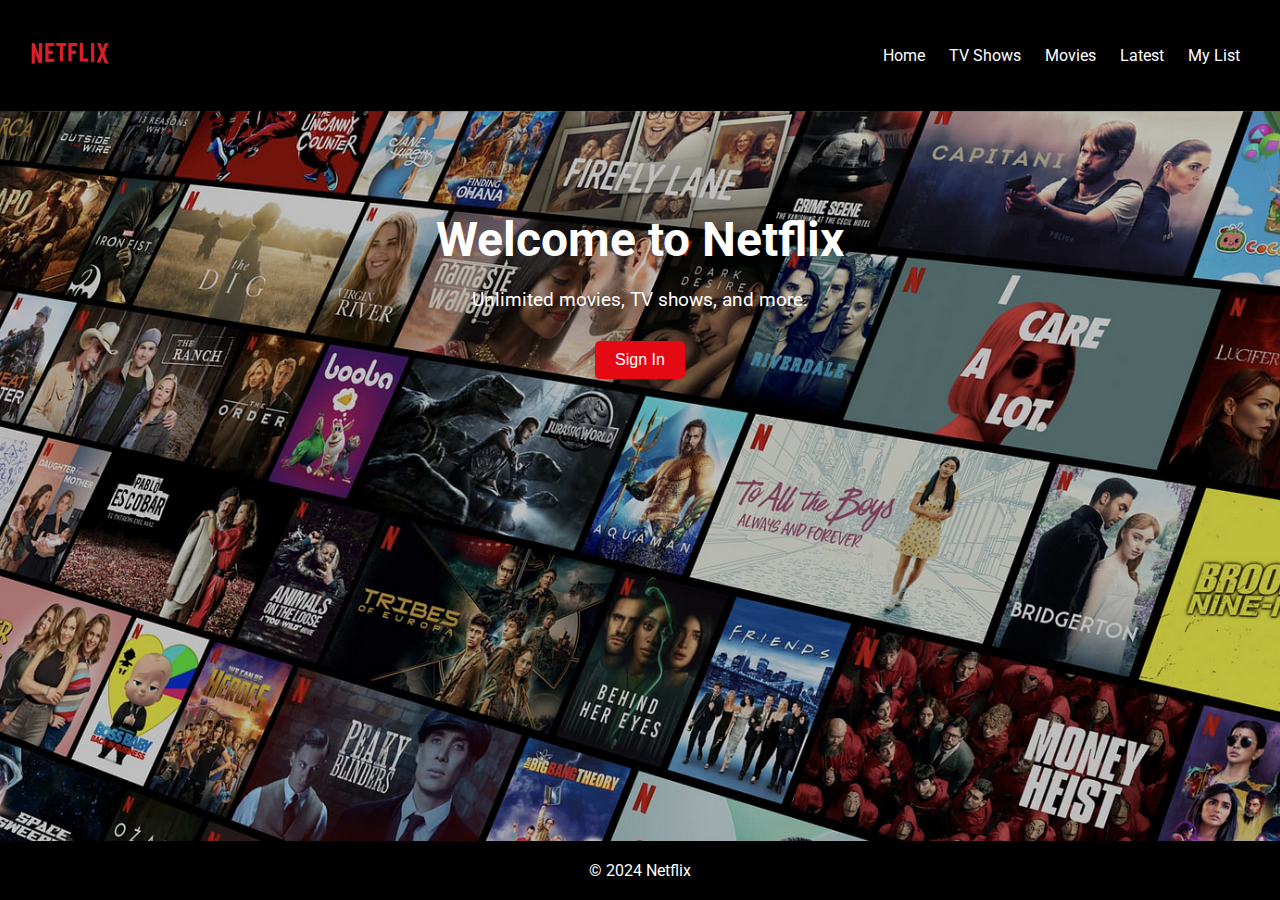
<file: docs/index.html>
<!DOCTYPE html>
<html lang="en">
<head>
    <meta charset="UTF-8">
    <meta name="viewport" content="width=device-width, initial-scale=1.0">
    <title>Netflix Homepage</title>
    <link rel="stylesheet" href="styles.css">
    <link href="https://fonts.googleapis.com/css2?family=Roboto:wght@400;700&display=swap" rel="stylesheet">
</head>
<body>
    <header>
        <div class="logo">
            <img class="netflix-img" src="./images/netflix-logo.png" alt="Netflix Logo">
        </div>
        <nav>
            <ul>
                <li><a href="#">Home</a></li>
                <li><a href="#">TV Shows</a></li>
                <li><a href="#">Movies</a></li>
                <li><a href="#">Latest</a></li>
                <li><a href="#">My List</a></li>
            </ul>
        </nav>
    </header>

    <section class="hero">
        <h1>Welcome to Netflix</h1>
        <p>Unlimited movies, TV shows, and more.</p>
        <button><a href="page02.html">Sign In</a></button>
    </section>

    <footer>
        <p>&copy; 2024 Netflix</p>
    </footer>
</body>
</html>
</file>
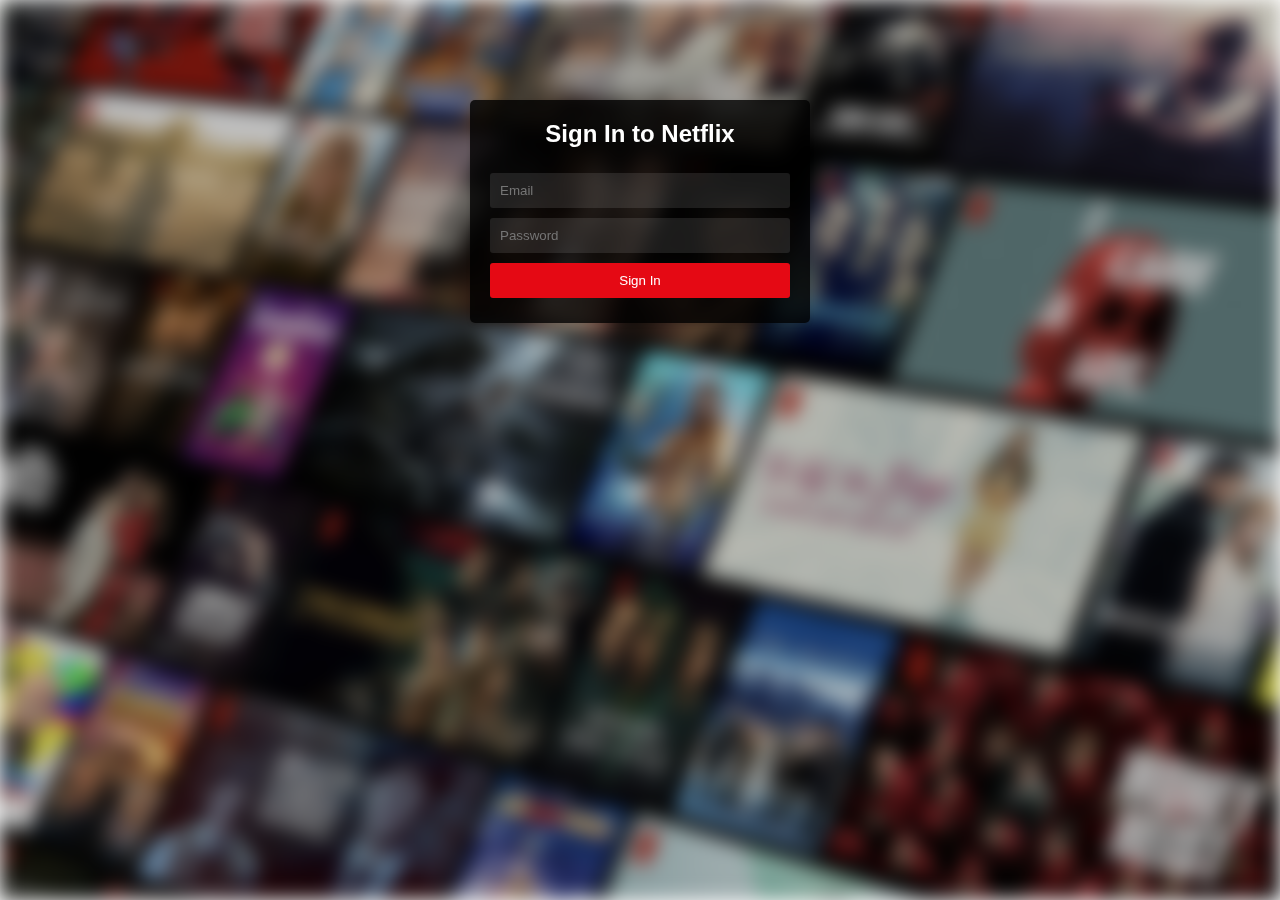
<file: docs/page02.html>
<!DOCTYPE html>
<html lang="en">
<head>
    <meta charset="UTF-8">
    <meta name="viewport" content="width=device-width, initial-scale=1.0">
    <title>Netflix Sign In</title>
    <link rel="stylesheet" href="styles1.css">
</head>
<body>
    <div class="background"></div>
    <div class="container">
        <h2>Sign In to Netflix</h2>
        <form action="page03.html">
            <input type="email" name="email" placeholder="Email" required>
            <input type="password" name="password" placeholder="Password" required>
            <input type="submit" value="Sign In">
        </form>
    </div>
</body>
</html>
</file>
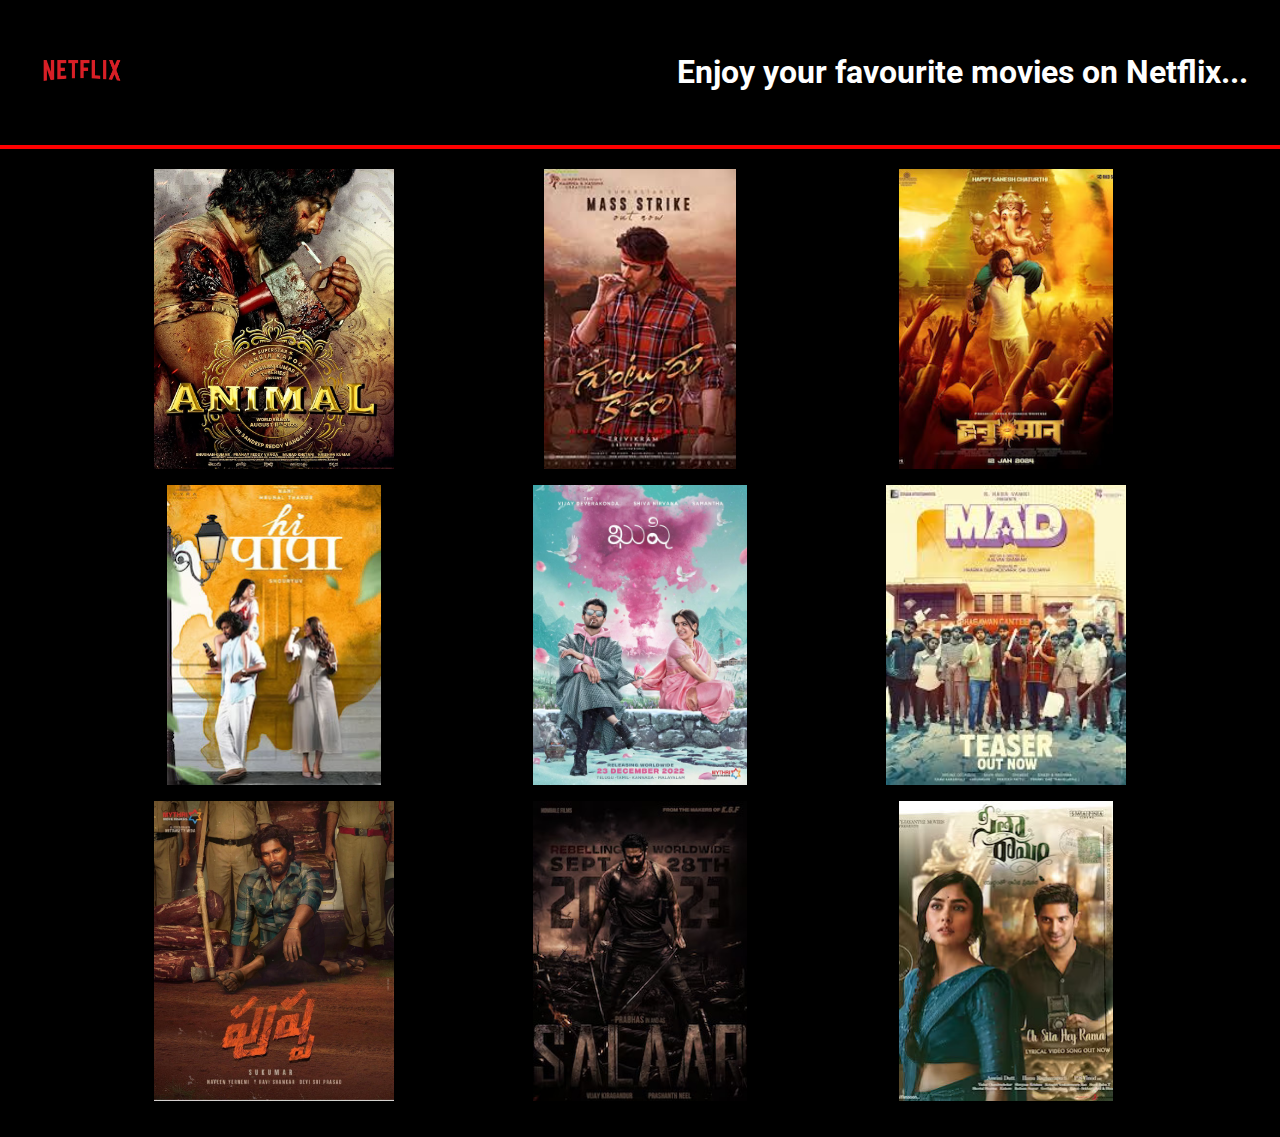
<file: docs/page03.html>
<!DOCTYPE html>
<html lang="en">
  <head>
    <meta charset="utf-8">
    <meta name="viewport" content="width=device-width, initial-scale=1.0">
    <title>Movies</title>
    <link rel="stylesheet" href="styles3.css">
    <link href="https://fonts.googleapis.com/css2?family=Roboto:wght@400;700&display=swap" rel="stylesheet">
  </head>
  <body>
    <header class="header">
      <div class="logo">
        <img class="netflix-img" src="./images/netflix-logo.png" alt="Netflix Logo">
      </div>
      <h1>Enjoy your favourite movies on Netflix...</h1>
    </header>
    <div class="gallery">
      <img src="images/animal.jpg">
      <img src="images/guntur.jpg">
      <img src="images/hanuman.jpg">
      <img src="images/hinanna.jpg">
      <img src="images/kushi.jpg">
      <img src="images/mad.jpg">
      <img src="images/pushpa.jpg">
      <img src="images/salaar.jpg">
      <img src="images/sitaramam.jpg">
    </div>
  </body>
</html>
</file>
<file: docs/styles.css>
* {
    margin: 0;
    padding: 0;
    box-sizing: border-box;
}

body {
    display: flex;
    flex-direction: column;
    min-height: 100vh;
    font-family: 'Roboto', sans-serif;
}

header {
    background-color: black;
    color: white;
    padding: 20px;
    display: flex;
    justify-content: space-between;
    align-items: center;
}

nav ul {
    list-style-type: none;
}

nav ul li {
    display: inline;
    margin-right: 20px;
}

nav ul li a {
    color: white;
    text-decoration: none;
}

.hero {
    flex: 1;
    background-image: url('images/netflix-hero.jpg');
    background-size: cover;
    background-position: center;
    text-align: center;
    padding: 100px 20px;
    color: white;
}

.hero h1 {
    font-size: 3em;
    margin-bottom: 20px;
}

.hero p {
    font-size: 1.2em;
    margin-bottom: 30px;
}

.hero button {
    background-color: #e50914;
    color: white;
    border: none;
    padding: 10px 20px;
    font-size: 1em;
    cursor: pointer;
    border-radius: 5px;
}

footer {
    background-color: black;
    color: white;
    text-align: center;
    padding: 20px;
}

.netflix-img{
    width:100px;
    height:auto;
}

.hero a{
    text-decoration: none;
    color:white;
}
</file>
<file: docs/styles1.css>
body {
    font-family: 'Roboto', sans-serif;
    margin: 0;
    padding: 0;
}

.background {
    background-image: url('images/netflix-hero.jpg');
    background-size: cover;
    background-position: center;
    filter: blur(10px);
    position: fixed;
    top: 0;
    left: 0;
    width: 100%;
    height: 100%;
    z-index: -1; 
}

.container {
    background-color: rgba(0, 0, 0, 0.8);
    padding: 20px;
    border-radius: 5px;
    box-shadow: 0 2px 4px rgba(0, 0, 0, 0.1);
    width: 300px;
    margin: auto;
    margin-top: 100px;
}

h2 {
    margin-top: 0;
    margin-bottom: 20px;
    text-align: center;
    color: #fff; /* White text color */
}

input[type="email"],
input[type="password"],
input[type="submit"] {
    width: 100%;
    padding: 10px;
    margin: 5px 0;
    border: none; /* Remove border */
    border-radius: 3px;
    box-sizing: border-box;
}

input[type="email"],
input[type="password"] {
    background-color: rgba(255, 255, 255, 0.1);
    color: #fff;
}

input[type="submit"] {
    background-color: #e50914;
    color: #fff;
    cursor: pointer;
}

input[type="submit"]:hover {
    background-color: #c5000b;
}
</file>
<file: docs/styles3.css>
* {
    box-sizing: border-box;
  }
  
  body {
    margin: 0;
    font-family: 'Roboto', sans-serif;
    background: #000000;
  }
  
  .header {
    display: flex;
    justify-content: space-between;
    align-items: center;
    text-align: center;
    padding: 32px;
    background-color: #000000;
    color: #fff;
    border-bottom: 4px solid #ff0000;
  }
  
  .gallery {
    display: flex;
    flex-direction: row;
    flex-wrap: wrap;
    justify-content: center;
    align-items: center;
    gap: 16px;
    max-width: 1400px;
    margin: 0 auto;
    padding: 20px 10px;
  }
  
  .gallery img {
    width: 100%;
    max-width: 350px;
    height: 300px;
    object-fit: cover;
    border-radius: 10px;
    object-fit: contain;
  }
  
  .gallery::after {
    content: "";
    width: 350px;
  }
  
  .netflix-img{
    width:100px;
    height:auto;
}
</file>
